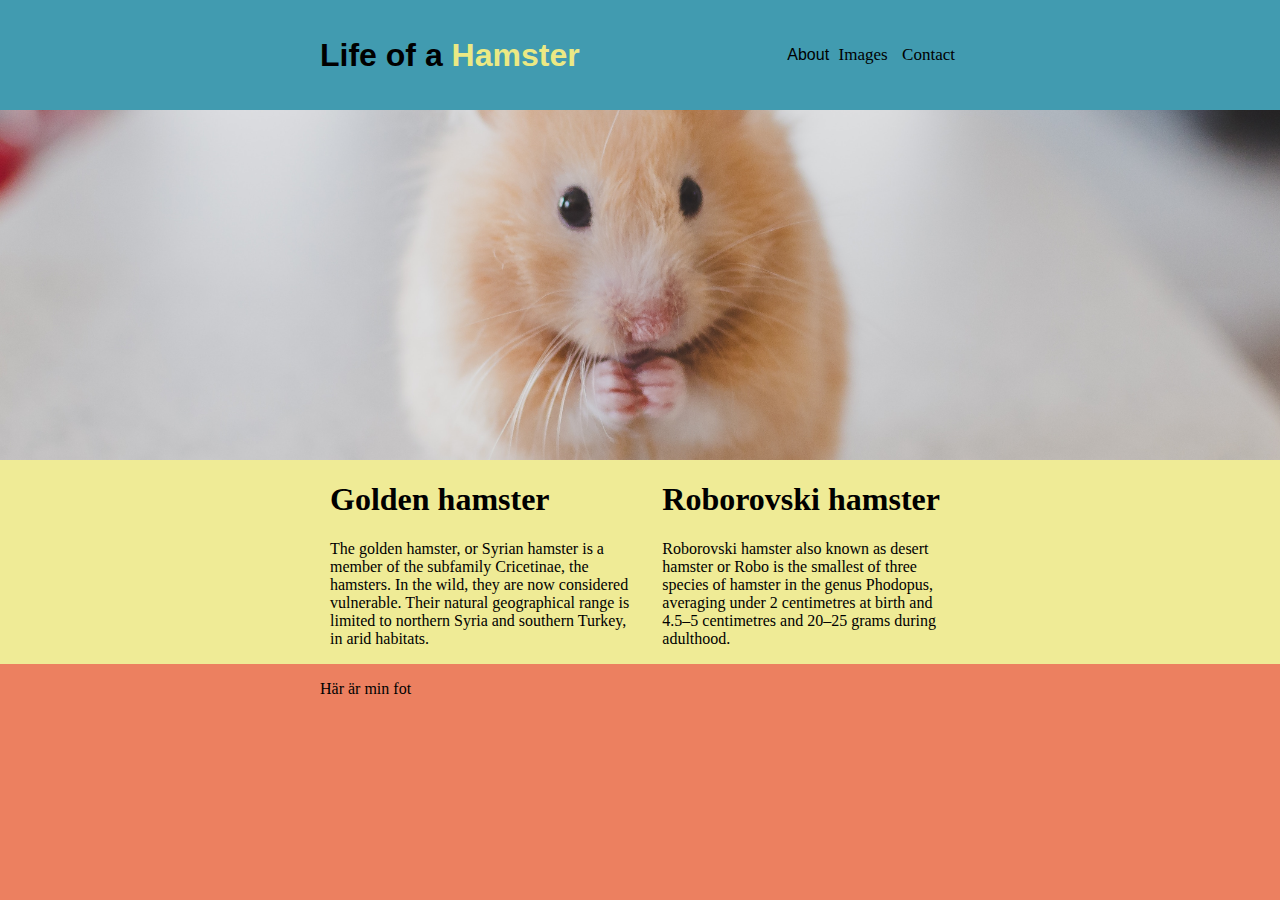
<file: DanielhjälperOlivia/index.html>
<!DOCTYPE html>
<html>
<head>
	<meta charset="utf-8">
	<meta name="viewport" content="width=device=width", initial-scale="1.0">
	<meta name="description" content="Life of a Hamster">
	<meta name="keywords" content="hamster">
	<meta name="author" content="Olivia Engstrom">
	<title>Life of a Hamster|</title>
	<link rel="stylesheet" type="text/css" href="style.css">
</head>
<body>
	<div class= "headerBackground section">
		<header class="container header">
			<h1>Life of a <span class="highlight">Hamster</span></h1>
			<nav class="navigationBar"
				<a href="about.html">About</span></a>
				<a href="images.html">Images</a>
				<a href="contact.html">Contact</a>
			</nav>
		</header>
	</div>
	<div class="heroImage section">
		<div class= "container">
			<!--java--><p id='pop'></p><!--java-->
		</div>
	</div>
	<div class="infoBackground section">
		<div class="container info">
			<div class="textBox">
				<h1>Golden hamster</h1>
				<p>The golden hamster, or Syrian hamster is a member of the subfamily Cricetinae, the hamsters. In the wild, they are now considered vulnerable. Their natural geographical range is limited to northern Syria and southern Turkey, in arid habitats.</p>
			</div>
			<div class="textBox">
				<h1>Roborovski hamster</h1>
				<p>Roborovski hamster also known as desert hamster or Robo is the smallest of three species of hamster in the genus Phodopus, averaging under 2 centimetres at birth and 4.5–5 centimetres and 20–25 grams during adulthood.</p>
			</div>
		</div>
	</div>
	<div class="fot section">
		<div class="container">
			<p>Här är min fot</p>
		</div>
	</div>

</body>
	<script src="script.js"></script>
</html>
</file>
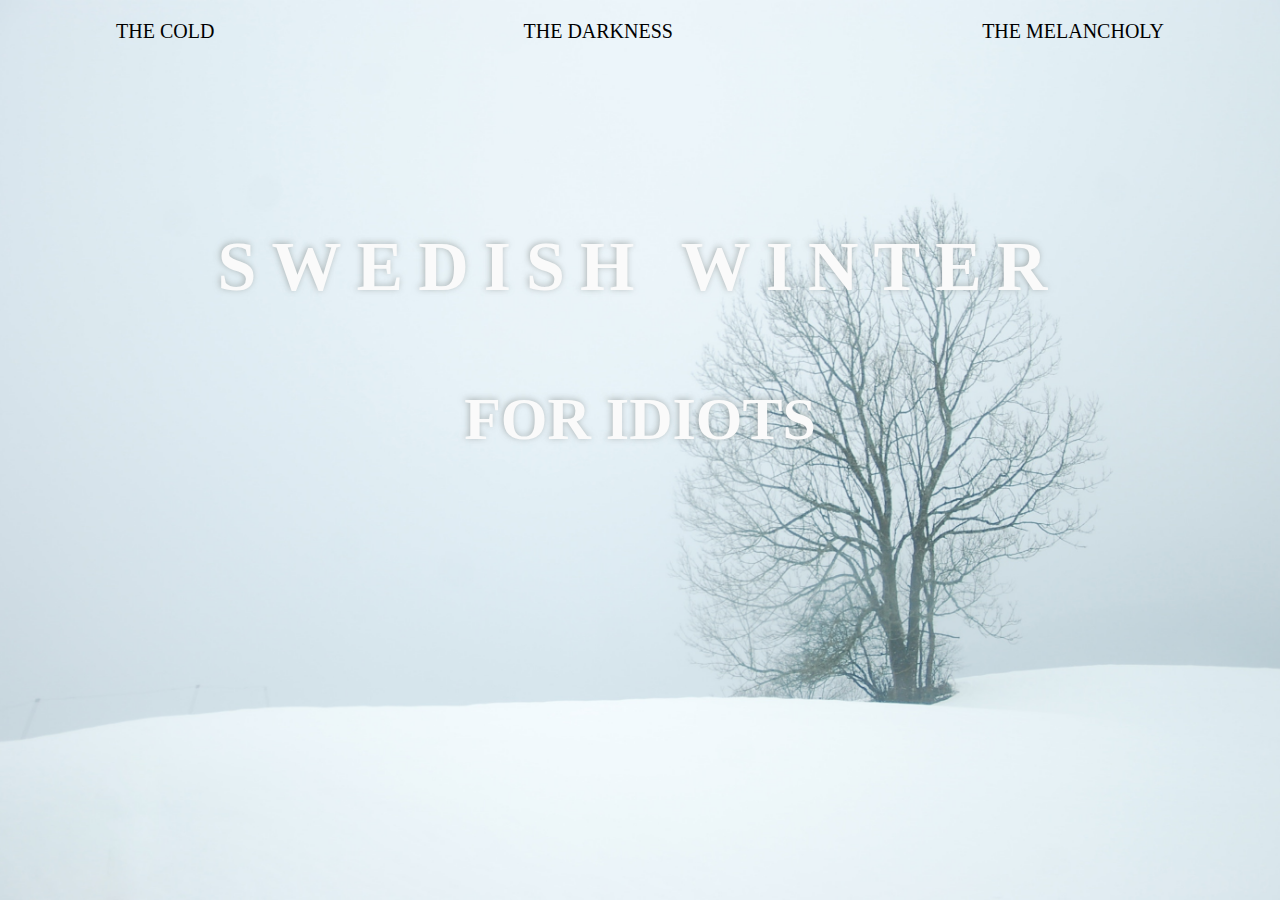
<file: game/index.html>
<!DOCTYPE html>
<html>
<head>
	<meta charset="utf-8">
	<meta name="viewport" content="width=device=width", initial-scale="1.0">
	<meta name="description" content="Oliviasgame">
	<meta name="keywords" content="winter">
	<meta name="author" content="Olivia Engstrom">
	<title></title>
	<link rel="stylesheet" type="text/css" href="style.css">
	<!-- Start: Global site tag (gtag.js) - Google Analytics -->
<script async src="https://www.googletagmanager.com/gtag/js?id=UA-108231975-1"></script>
<script>
  window.dataLayer = window.dataLayer || [];
  function gtag(){dataLayer.push(arguments);}
  gtag('js', new Date());

  gtag('config', 'UA-108231975-1');
</script>
<!-- End: Global site tag (gtag.js) - Google Analytics -->
<title>Brace yourself|</title>
</head>

<body>
	<div class="mamma"> <!--ligger runt "container"-->
		<div class= "top container">
			<nav class="navigationBar"> <!--content till "top"-->
						<a href="thecold.html">THE COLD</a>
						<a href="thedarkness.html">THE DARKNESS </a>
						<a href="themelancholy.html">THE MELANCHOLY</a>
				</nav>
		</div>

		<div class="middle container">
			<div class="textMiddle "> <!--content till "middle"-->
				<h1>SWEDISH WINTER</h1>
				<h2>FOR IDIOTS</h2>
				<div class="sidebar">
				</div>
			</div>	
 		 </div>

	<div class="bottom container">
		<div class="footer"> <!--content till "bottom"-->
			
		</div>
	</div>
	</div>

</body>
<script src="script.js"></script>
</html>
</file>
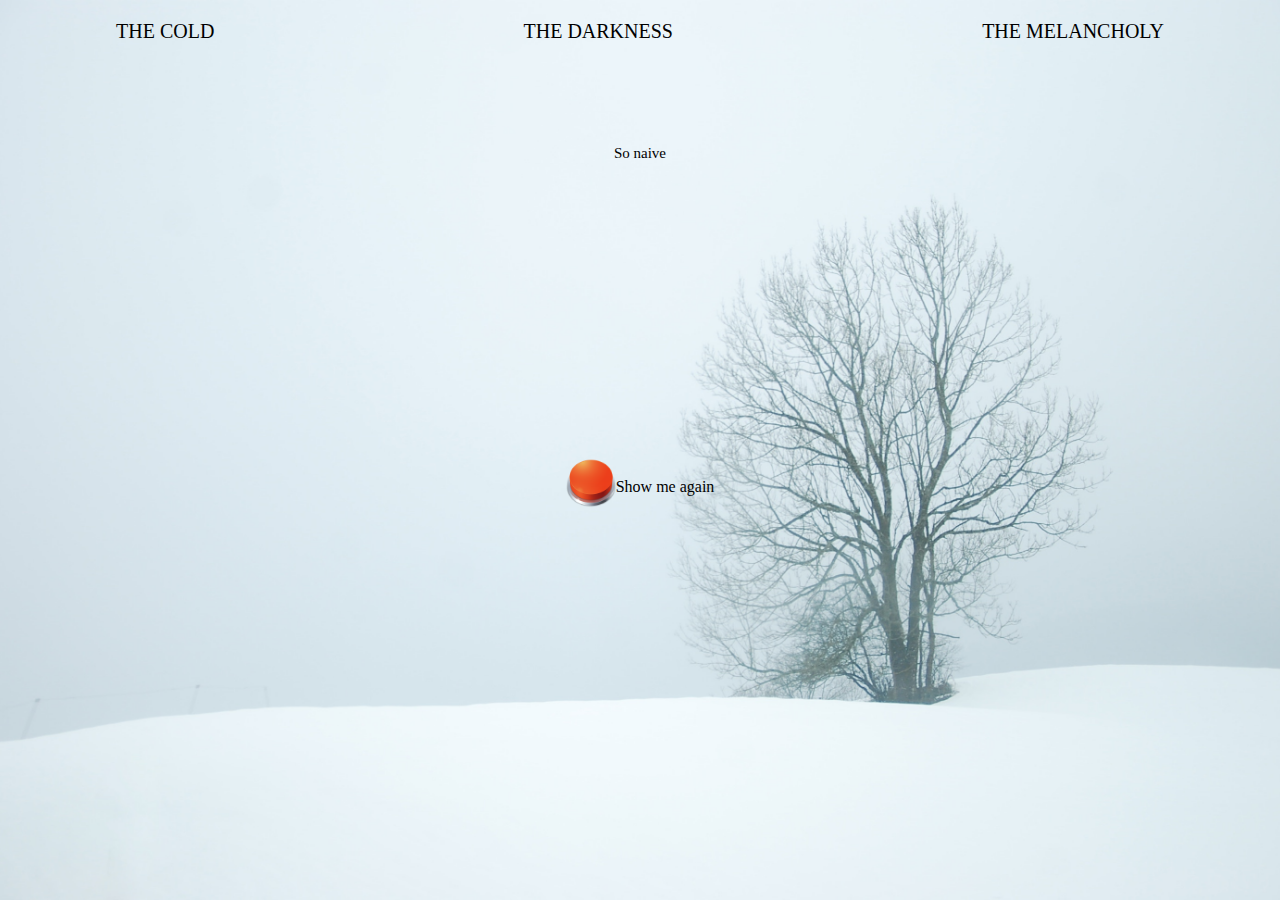
<file: buttonlinklight.html>
<!DOCTYPE html>
<html>
<head>
	<meta charset="utf-8">
	<meta name="viewport" content="width=device=width", initial-scale="1.0">
	<meta name="description" content="Oliviasgame">
	<meta name="keywords" content="winter">
	<meta name="author" content="Olivia Engstrom">
	<title></title>
	<link rel="stylesheet" type="text/css" href="buttonlinklight.css">
	<!-- Start: Global site tag (gtag.js) - Google Analytics -->
<script async src="https://www.googletagmanager.com/gtag/js?id=UA-108231975-1"></script>
<script>
  window.dataLayer = window.dataLayer || [];
  function gtag(){dataLayer.push(arguments);}
  gtag('js', new Date());

  gtag('config', 'UA-108231975-1');
</script>
<!-- End: Global site tag (gtag.js) - Google Analytics -->
<title>Brace yourself|</title>
</head>

<body>
	<div class="mamma"> <!--ligger runt "container"-->
		<div class= "top container">
			<nav class="navigationBar"> <!--content till "top"-->
						<a href="thecold.html">THE COLD</a>
						<a href="thedarkness.html">THE DARKNESS </a>
						<a href="themelancholy.html">THE MELANCHOLY</a>
				</nav>
		</div>

		<div class="middle container">
			<p class="comment"> So naive</p> 
			<div class=" textMiddle "><!--content till "middle"-->
					<a href="thedarkness.html"><img class= "redButtonBox redButton" src ="button.png" onclick="playClick()";></a><p class= "brokenbuttontext">Show me again</p>
			</div>	
 		 </div>

	<div class="bottom container">
		<div class="footer"> <!--content till "bottom"-->
			
		</div>
	</div>
	</div>

</body>
<script src="scriptdarkness.js"></script>
<audio id= "audio" src="click.mp3"></audio>

</html>
</file>
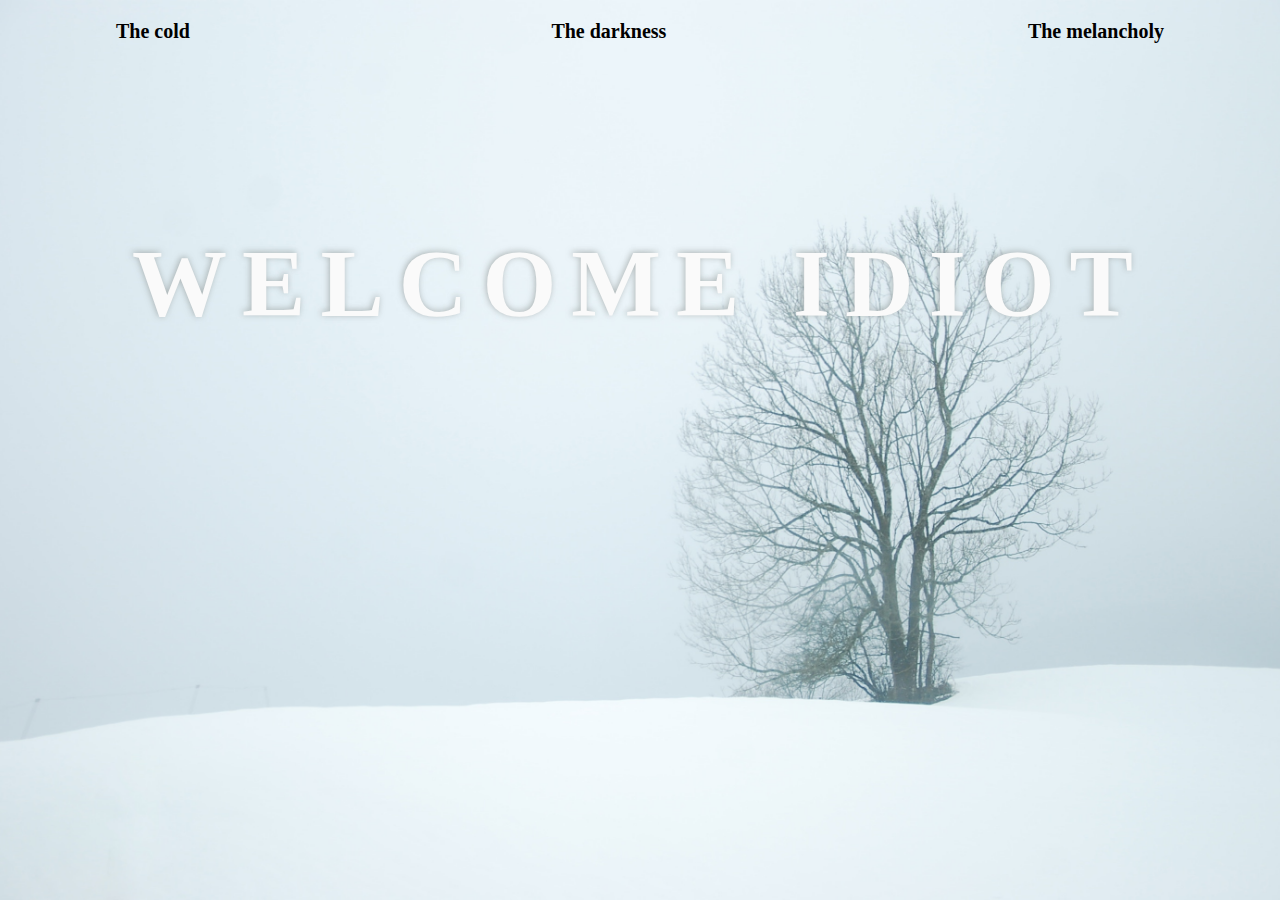
<file: survivalguide.html>
<!DOCTYPE html>
<html>
<head>
	<meta charset="utf-8">
	<meta name="viewport" content="width=device=width", initial-scale="1.0">
	<meta name="description" content="Oliviasgame">
	<meta name="keywords" content="winter">
	<meta name="author" content="Olivia Engstrom">
	<title></title>
	<link rel="stylesheet" type="text/css" href="style2SG.css">
	<!-- Start: Global site tag (gtag.js) - Google Analytics -->
<script async src="https://www.googletagmanager.com/gtag/js?id=UA-108231975-1"></script>
<script>
  window.dataLayer = window.dataLayer || [];
  function gtag(){dataLayer.push(arguments);}
  gtag('js', new Date());

  gtag('config', 'UA-108231975-1');
</script>
<!-- End: Global site tag (gtag.js) - Google Analytics -->
<title>Brace yourself|</title>
</head>

<body>
	<div class="mamma"> <!--ligger runt "container"-->
		<div class= "top container"> 
			<nav class="navigationBar"> <!--content till "top"-->
						<a href="survivalguide.html">The cold</a>
						<a href="weather.html">The darkness </a>
						<a href="mentors.html">The melancholy</a>
				</nav>
		</div>

		<div class="middle container">
			<div class="textMiddle "> <!--content till "middle"-->
				<h1>WELCOME IDIOT</h1>
				<div class="sidebar">
				</div>
			</div>	
 		 </div>

	<div class="bottom container">
		<div class="footer"> <!--content till "bottom"-->
			
		</div>
	</div>
	</div>

</body>
<script src="script.js"></script>
</html>
</file>
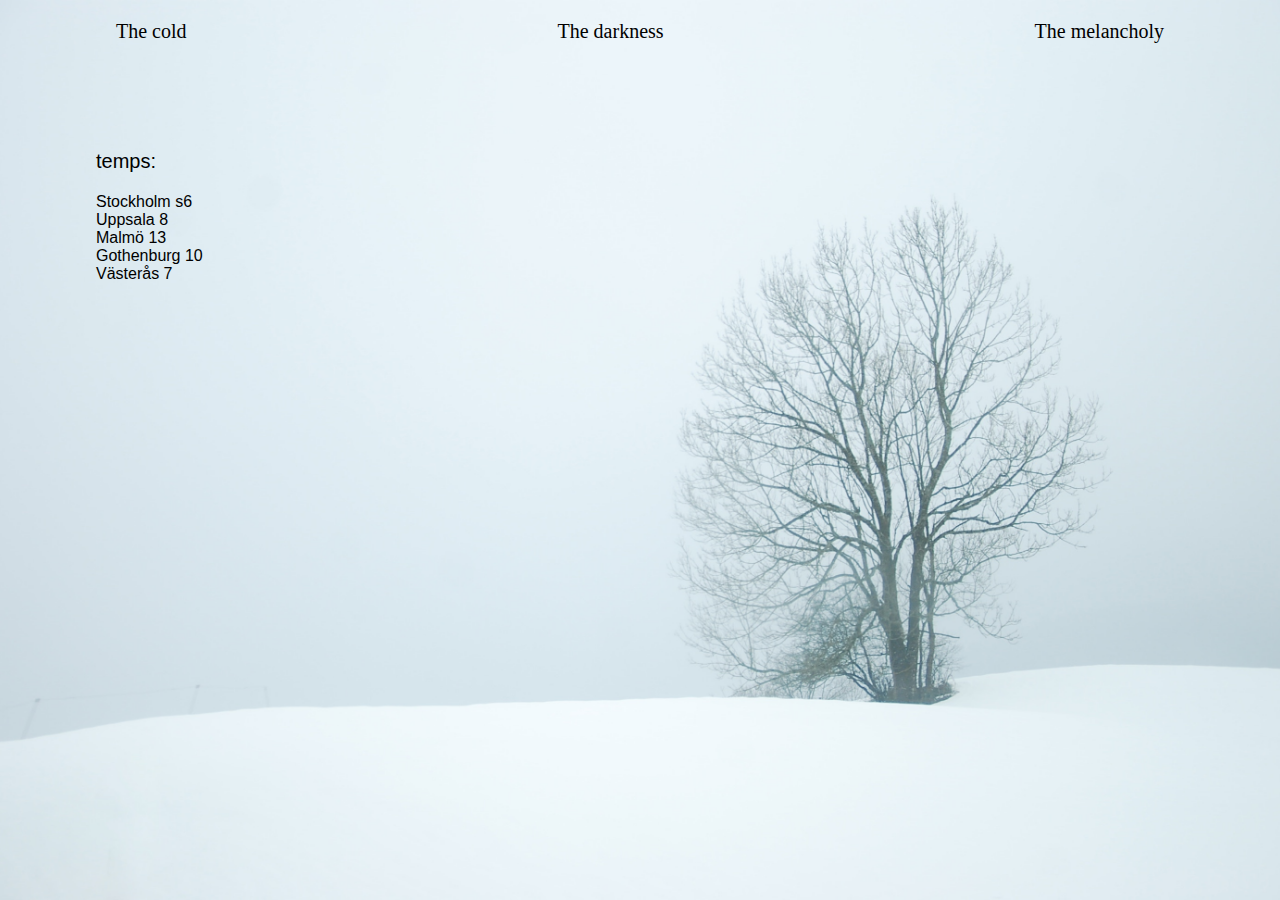
<file: thecold.html>
<!DOCTYPE html>
<html>
<head>
	<meta charset="utf-8">
	<meta name="viewport" content="width=device=width", initial-scale="1.0">
	<meta name="description" content="Oliviasgame">
	<meta name="keywords" content="winter">
	<meta name="author" content="Olivia Engstrom">
	<title></title>
	<link rel="stylesheet" type="text/css" href="cold.css">
	<!-- Start: Global site tag (gtag.js) - Google Analytics -->
<script async src="https://www.googletagmanager.com/gtag/js?id=UA-108231975-1"></script>
<script>
  window.dataLayer = window.dataLayer || [];
  function gtag(){dataLayer.push(arguments);}
  gtag('js', new Date());

  gtag('config', 'UA-108231975-1');
</script>
<!-- End: Global site tag (gtag.js) - Google Analytics -->
<title>the cold</title>
</head>

<body>
	
	<div class="mamma"> <!--ligger runt "container"-->
		<div class= "top container"> 
			<nav class="navigationBar"> <!--content till "top"-->
						<a href="survivalguide.html">The cold</a>
						<a href="weather.html">The darkness </a>
						<a href="mentors.html">The melancholy</a>
				</nav>
		</div>

		<div class="middle container">

			<div class="textMiddle">
			<p>temps:</p> <!--content till "middle"-->
				<div id= 'weather'></div>

			</div>	
 		 </div>

	<div class="bottom container">
		<div class="footer"> <!--content till "bottom"-->
			
		</div>
	</div>
	</div>

</body>
<script src="script.js"></script>

</html>
</file>
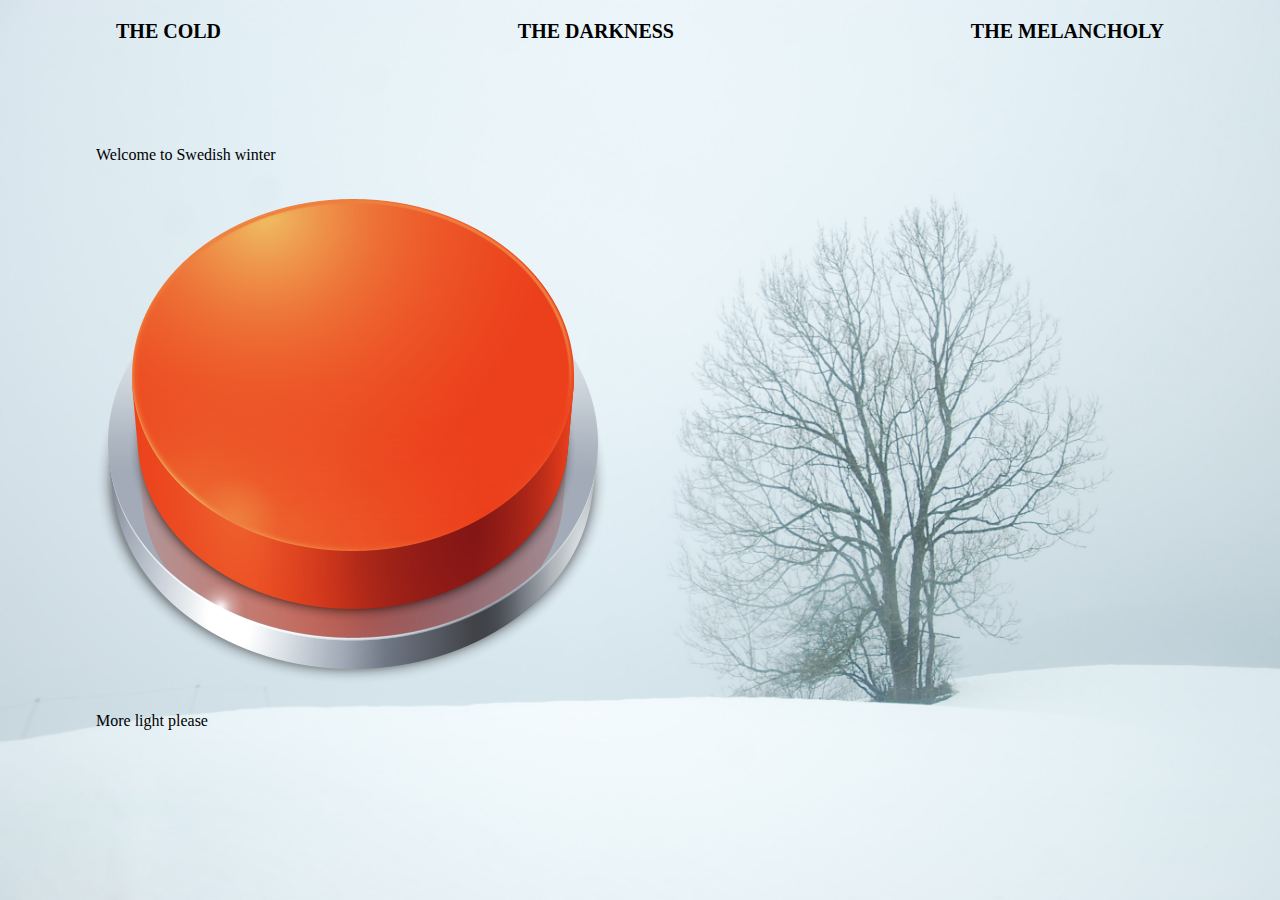
<file: thedarkness.html>
<!DOCTYPE html>
<html>
<head>
	<meta charset="utf-8">
	<meta name="viewport" content="width=device=width", initial-scale="1.0">
	<meta name="description" content="Oliviasgame">
	<meta name="keywords" content="winter">
	<meta name="author" content="Olivia Engstrom">
	<title></title>
	<link rel="stylesheet" type="text/css" href="darkness.css">
	<!-- Start: Global site tag (gtag.js) - Google Analytics -->
<script async src="https://www.googletagmanager.com/gtag/js?id=UA-108231975-1"></script>
<script>
  window.dataLayer = window.dataLayer || [];
  function gtag(){dataLayer.push(arguments);}
  gtag('js', new Date());

  gtag('config', 'UA-108231975-1');
</script>
<!-- End: Global site tag (gtag.js) - Google Analytics -->
<title>Brace yourself|</title>
</head>

<body>
	<div class="mamma"> <!--ligger runt "container"-->
		<div class= "top container">
			<nav class="navigationBar"> <!--content till "top"-->
						<a href="thecold.html">THE COLD</a>
						<a href="thedarkness.html">THE DARKNESS </a>
						<a href="themelancholy.html">THE MELANCHOLY</a>
				</nav>
		</div>

		<div class="middle container">
			<p class="comment"> Welcome to Swedish winter</p> 
			<div class=" textMiddle "><!--content till "middle"-->
					<a href="buttonlinklight.html"><img class= "redButtonBox redButton" src ="button.png" onclick="playClick()";></a><p class= "brokenbuttontext"> More light please</p>
			</div>	
 		 </div>

	<div class="bottom container">
		<div class="footer"> <!--content till "bottom"-->
			
		</div>
	</div>
	</div>

</body>
<script src="scriptdarkness.js"></script>
<audio id= "audio" src="click.mp3"></audio>

</html>
</file>
<file: DanielhjälperOlivia/style.css>
html, body {
	margin: 0;
	padding: 0;
	background-color: #EC8060;
}


.container {
	/*border: 3px solid #00FFA7;*/
	width:50%;
}

.section{
	display: flex;
	justify-content: center;
}

.headerBackground {
	background-color: #419BB0;
	height: 110px;
}

.header {
	display: flex;
	justify-content: space-between;
	align-items: center;
	font-family: helvetica;
}

.highlight {
	color: #EBE984;
	font-weight: bold;
}

.navigationBar a { 
	padding: 5px;
	font-family: helvetica;
	text-decoration: none;
	font-family: ubuntu;
	color: #000000;
	font-size: 17px;

}

.heroImage {
	background-image: url("hamsterpic.jpg");
	background-size: cover;
	background-position: center;
	height: 350px;

}

.infoBackground {
	background-color: #EFEB96;

}

.textBox {
	/*border: 3px solid #8955FF;*/
	flex-grow: 1;
	padding: 0px 10px ;

}

.info {
	display: flex;
}

.fot {
	background-color: #EC8060;
}
</file>
<file: game/style.css>
html, body {
	margin: 0;
	padding: 0;
	background: url("wintertree.jpg") no-repeat center center fixed;
	background-size: cover;
	width: 100%;
	height:100%;

}
/*____________________________________________________*/

.mamma { /*LIGGER RUNT CONTAINER*/
	display: flex;
	justify-content: center;
	flex-direction: column; 
	align-items: center; 
	height: 100%;


}

.container { /*"top", "middle", "bottom" = ligger i mitten vertikalt*/
	/*border: 3px solid #ffffff;*/
	width: 85%;
	height:100px;
}
/*____________________________________________________*/

.top {
	height: 130px;

}

.navigationBar {
	display: flex;
	justify-content: space-between; 
	
}

 .navigationBar a {
	font-family: Raleway-Thin;
	text-decoration: none;
	color: #000000;
	font-size: 20px;
	padding: 20px;




}
/*____________________________________________________*/
.middle {
	flex-grow: 1;

}

h1 {
	font-family: Anders;
	color: #FAFAFA;
	font-size: 70px;
	text-align: center;
	vertical-align: middle;
	line-height: 180px;
	text-shadow: -1px -1px 6px rgba(150, 157, 155, 0.74);
	letter-spacing: 15px;
}

h2 {
	font-family: Anders;
	color: #FAFAFA;
	font-size: 60px;
	line-height: 25px;
	text-align: center;
	text-shadow: -1px -1px 6px rgba(150, 157, 155, 0.74);
}
/*____________________________________________________*/

.bottom {

}

/*____________________________________________________*/
</file>
<file: buttonlinklight.css>
html, body {
	margin: 0;
	padding: 0;
	background: url("wintertree.jpg") no-repeat center center fixed;
	background-size: cover;
	width: 100%;
	height:100%;

}
/*____________________________________________________*/

.mamma { /*LIGGER RUNT CONTAINER*/
	display: flex;
	justify-content: center;
	flex-direction: column; 
	align-items: center; 
	height: 100%;


}

.container { /*"top", "middle", "bottom" = ligger i mitten vertikalt*/
	/*border: 3px solid #ffffff;*/
	width: 85%;
	height:100px;
}
/*____________________________________________________*/

.top {
	height: 130px;

}

.navigationBar {
	display: flex;
	justify-content: space-between; 
	
}

 .navigationBar a {
	font-family: Raleway-Thin;
	text-decoration: none;
	color: #000000;
	font-size: 20px;
	padding: 20px;

}
/*____________________________________________________*/
.middle {
	flex-grow: 1;

}

.textMiddle {
	display: flex;
	justify-content: center;
	align-items: center;
	align-items: flex-end;
	height: 50%;
	fn


}

.redButton {
	max-width: 50px;
	max-height:50px;


}

.brokenbuttontext {
	color: #000000;
	font-weight:
}

p {
	color: #000000;
	text-align: center;
	font-family: Raleway-Thin;


}

.comment{
	color: #000000;
	text-align: center;
	font-family: Raleway-Thin;
	font-size: 15px;

}

/*h1 {
	font-family: Anders;
	color: #F5F2F7;
	font-size: 95px;
	text-align: center;
	vertical-align: middle;
	line-height: 180px;
	text-shadow: -1px -1px 6px rgba(150, 157, 155, 0.74);
	letter-spacing: 15px;
}

h2 {
	font-family: Anders;
	color: #F5F2F7;
	font-size: 60px;
	line-height: 25px;
	text-align: center;
	text-shadow: -1px -1px 6px rgba(150, 157, 155, 0.74);
}*/

/*____________________________________________________*/

.bottom {

}

/*____________________________________________________*/
</file>
<file: style2SG.css>
html, body {
	margin: 0;
	padding: 0;
	background: url("wintertree.jpg") no-repeat center center fixed;
	background-size: cover;
	width: 100%;
	height:100%;

}
/*____________________________________________________*/

.mamma { /*LIGGER RUNT CONTAINER*/
	display: flex;
	justify-content: center;
	flex-direction: column; 
	align-items: center; 
	height: 100%;


}

.container { /*"top", "middle", "bottom" = ligger i mitten vertikalt*/
	/*border: 3px solid #ffffff;*/
	width: 85%;
	height:100px;
}
/*____________________________________________________*/

.top {
	height: 130px;

}

.navigationBar {
	display: flex;
	justify-content: space-between; 
	
}

 .navigationBar a {
	font-family: Anders;
	font-weight: bold;
	text-decoration: none;
	color: #000000;
	font-size: 20px;
	padding: 20px;




}
/*____________________________________________________*/
.middle {
	flex-grow: 1;

}

h1 {
	font-family: Anders;
	color: #FAFAFA;
	font-size: 95px;
	text-align: center;
	vertical-align: middle;
	line-height: 180px;
	text-shadow: -1px -1px 6px rgba(150, 157, 155, 0.74);
	letter-spacing: 15px;
}

h2 {
	font-family: Anders;
	color: #FAFAFA;
	font-size: 60px;
	line-height: 25px;
	text-align: center;
	text-shadow: -1px -1px 6px rgba(150, 157, 155, 0.74);
}

/*____________________________________________________*/

.bottom {

}

/*____________________________________________________*/
</file>
<file: cold.css>
html, body {
	margin: 0;
	padding: 0;
	background: url("wintertree.jpg") no-repeat center center fixed;
	background-size: cover;
	width: 100%;
	height:100%;

}
/*____________________________________________________*/

.mamma { /*LIGGER RUNT CONTAINER*/
	display: flex;
	justify-content: center;
	flex-direction: column; 
	align-items: center; 
	height: 100%;


}

.container { /*"top", "middle", "bottom" = ligger i mitten vertikalt*/
	/*border: 3px solid #ffffff;*/
	width: 85%;
	height:100px;
}
/*____________________________________________________*/

.top {
	height: 130px;

}

.navigationBar {
	display: flex;
	justify-content: space-between; 
	
}

 .navigationBar a {
	font-family: Raleway-Thin;
	text-decoration: none;
	color: #000000;
	font-size: 20px;
	padding: 20px;




}
/*____________________________________________________*/
.middle {
	flex-grow: 1;

}

h1 {
	font-family: Anders;
	color: #FAFAFA;
	font-size: 95px;
	text-align: center;
	vertical-align: middle;
	line-height: 180px;
	text-shadow: -1px -1px 6px rgba(150, 157, 155, 0.74);
	letter-spacing: 15px;
}

h2 {
	font-family: Anders;
	color: #FAFAFA;
	font-size: 60px;
	line-height: 25px;
	text-align: center;
	text-shadow: -1px -1px 6px rgba(150, 157, 155, 0.74);
}

/*____________________________________________________*/

.bottom {

}

/*____________________________________________________*/

p { /*"City temperatures"*/
		font-color: #242324;
		font-family: arial;
		font-size: 20px;
		

}

/*js swedishcities name + temps*/

#weather	{	
				
		font-color: #242324;
		font-family: arial;
		font-size:16px;
		display: flex;
		flex-direction: column;


}
/*js swedishcities name + name*/
</file>
<file: darkness.css>
html, body {
	margin: 0;
	padding: 0;
	background: url("wintertree.jpg") no-repeat center center fixed;
	background-size: cover;
	width: 100%;
	height:100%;

}
/*____________________________________________________*/

.mamma { /*LIGGER RUNT CONTAINER*/
	display: flex;
	justify-content: center;
	flex-direction: column; 
	align-items: center; 
	height: 100%;


}

.container { /*"top", "middle", "bottom" = ligger i mitten vertikalt*/
	/*border: 3px solid #ffffff;*/
	width: 85%;
	height:100px;
}
/*____________________________________________________*/

.top {
	height: 130px;

}

.navigationBar {
	display: flex;
	justify-content: space-between; 
	
}

 .navigationBar a {
	font-family: Anders;
	font-weight: bold;
	text-decoration: none;
	color: #000000;
	font-size: 20px;
	padding: 20px;




}
/*____________________________________________________*/
.middle {
	flex-grow: 1;

}

h1 {
	font-family: Anders;
	color: #FAFAFA;
	font-size: 95px;
	text-align: center;
	vertical-align: middle;
	line-height: 180px;
	text-shadow: -1px -1px 6px rgba(150, 157, 155, 0.74);
	letter-spacing: 15px;
}

h2 {
	font-family: Anders;
	color: #FAFAFA;
	font-size: 60px;
	line-height: 25px;
	text-align: center;
	text-shadow: -1px -1px 6px rgba(150, 157, 155, 0.74);
}

/*____________________________________________________*/

.bottom {

}

/*____________________________________________________*/
</file>
